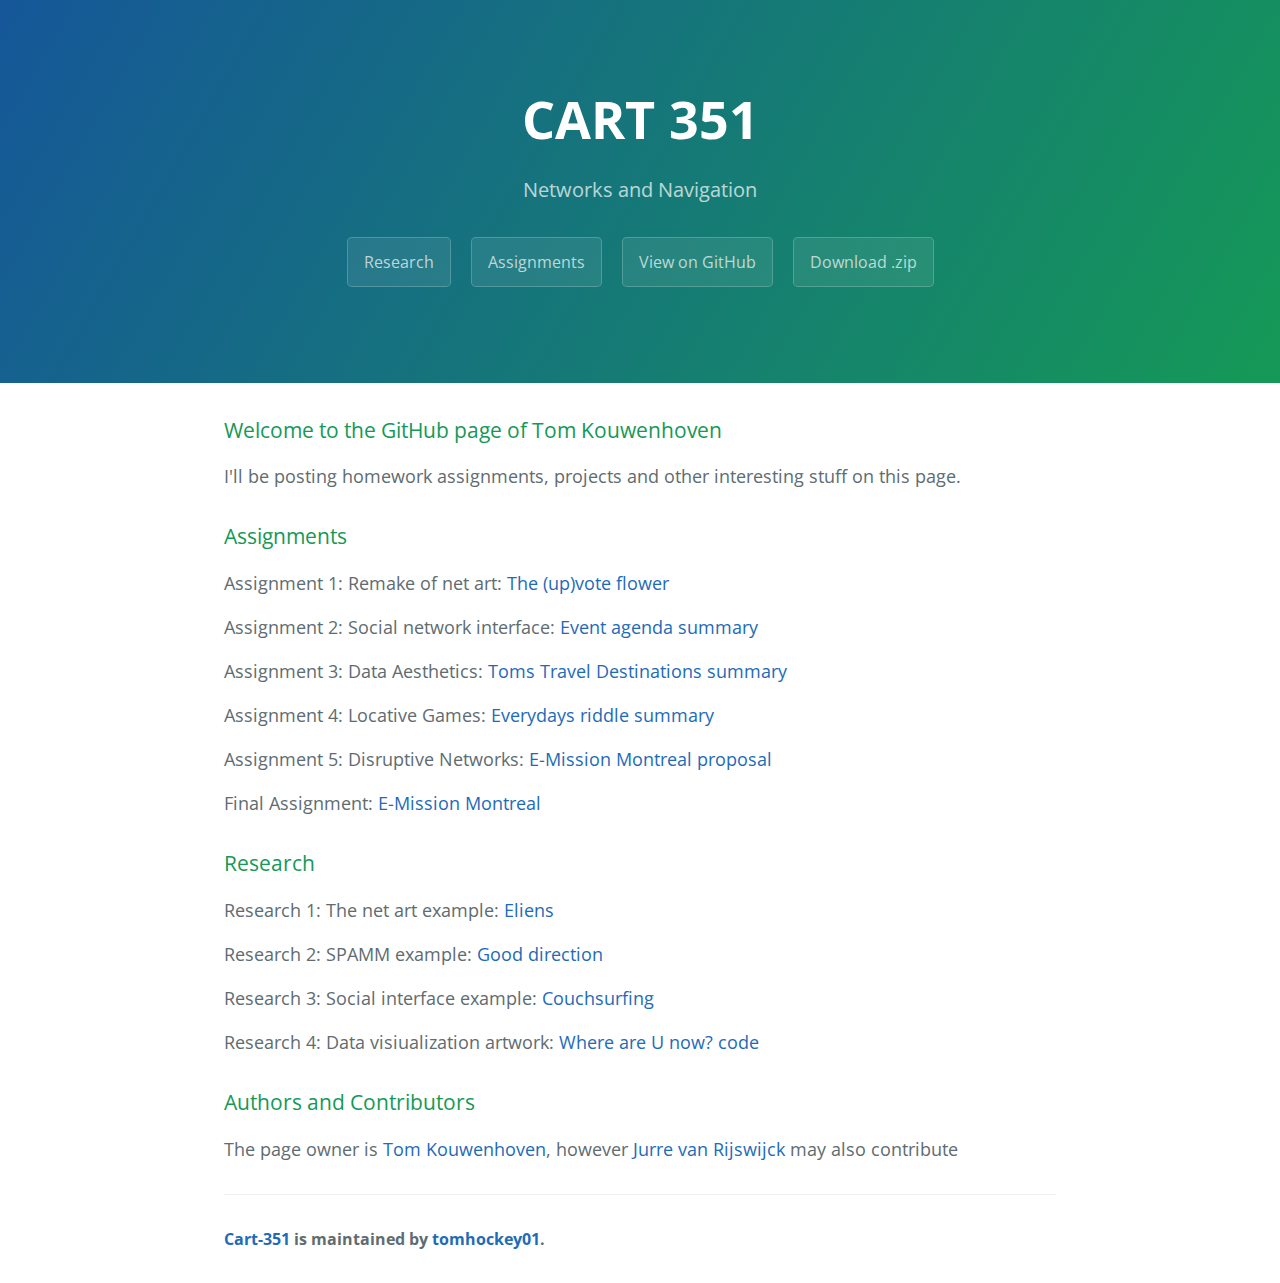
<file: index.html>
<!DOCTYPE html>
<html lang="en-us">
  <head>
    <meta charset="UTF-8">
    <title>CART-351 Networks and Navigation</title>
    <meta name="viewport" content="width=device-width, initial-scale=1">
    <link rel="stylesheet" type="text/css" href="stylesheets/normalize.css" media="screen">
    <link href='https://fonts.googleapis.com/css?family=Open+Sans:400,700' rel='stylesheet' type='text/css'>
    <link rel="stylesheet" type="text/css" href="stylesheets/stylesheet.css" media="screen">
    <link rel="stylesheet" type="text/css" href="stylesheets/github-light.css" media="screen">
  </head>
  <body>
    <section class="page-header">
      <h1 class="project-name">CART 351</h1>
      <h2 class="project-tagline">Networks and Navigation</h2>
      <a href="#research" class="btn">Research</a>
      <a href="#Assignments" class="btn">Assignments</a>
      <a href="https://github.com/tomhockey01/CART-351" class="btn">View on GitHub</a>
      <a href="https://github.com/tomhockey01/CART-351/zipball/master" class="btn">Download .zip</a>
    </section>

    <section class="main-content">
      <h3>
<a id="welcome-to-the-github-page-of-tom-kouwenhoven" class="anchor" href="#welcome-to-the-github-page-of-tom-kouwenhoven" aria-hidden="true"><span aria-hidden="true" class="octicon octicon-link"></span></a>Welcome to the GitHub page of Tom Kouwenhoven</h3>

<p>I'll be posting homework assignments, projects and other interesting stuff on this page.</p>

<h3>
<a id="Assignments" class="anchor" href="#Assignment" aria-hidden="true"><span aria-hidden="true" class="octicon octicon-link"></span></a>Assignments</h3>

  <p>Assignment 1: Remake of net art: <a href="https://jvanrijswijck.github.io/CART351/Assignment1/index.html">The (up)vote flower</a> </p>
        <p>Assignment 2: Social network interface: <a href="Assignment2/index.html">Event agenda</a> <a href="Assignment2/Summary_Assignment2.pdf">summary</a></p>
        <p>Assignment 3: Data Aesthetics: <a href="https://github.com/tomhockey01/CART-351/blob/master/Assignment_3/Ass3.php">Toms Travel Destinations</a> <a href="Assignment_3/Assignment%203.pdf">summary</a></p>
        
        <p>Assignment 4: Locative Games: <a href="Assignment_4/index.html">Everydays riddle</a> <a href="Assignment_4/Summary_assignment%204.pdf">summary</a> </p>
<p>Assignment 5: Disruptive Networks: <a href="https://jvanrijswijck.github.io/CART351/Assignment5/proposal.pdf">E-Mission Montreal proposal</a></p>
<p>Final Assignment: <a href="http://bikingmontreal.freekboelders.nl/index.php">E-Mission Montreal</a></p>      

        
        <h3>
<a id="research" class="anchor" href="#research" aria-hidden="true"><span aria-hidden="true" class="octicon octicon-link"></span></a>Research</h3>

  <p>Research 1: The net art example: <a href="http://ar.eliens.net">Eliens</a> </p>
        <p>Research 2: SPAMM example: <a href="http://www.sittes.net/there/">Good direction</a></p>
        <p>Research 3: Social interface example: <a href="https://www.couchsurfing.com">Couchsurfing</a></p>
        <p>Research 4: Data visiualization artwork: <a href="https://flowingdata.com/2015/08/25/making-a-hit-song-with-bieber-diplo-and-skrillex/"> Where are U now?</a>
        <a href="https://github.com/tomhockey01/CART-351/blob/master/if_else.php">code</a></p>

<h3>
<a id="authors-and-contributors" class="anchor" href="#authors-and-contributors" aria-hidden="true"><span aria-hidden="true" class="octicon octicon-link"></span></a>Authors and Contributors</h3>

<p>The page owner is <a href="https://github.com/tomhockey01">Tom Kouwenhoven</a>, however <a href="https://github.com/jvanrijswijck">Jurre van Rijswijck</a> may also contribute</p>

      <footer class="site-footer">
        <span class="site-footer-owner"><a href="https://github.com/tomhockey01/CART-351">Cart-351</a> is maintained by <a href="https://github.com/tomhockey01">tomhockey01</a>.</span>

      </footer>

    </section>

  
  </body>
</html>
</file>
<file: stylesheets/stylesheet.css>
* {
  box-sizing: border-box; }

body {
  padding: 0;
  margin: 0;
  font-family: "Open Sans", "Helvetica Neue", Helvetica, Arial, sans-serif;
  font-size: 16px;
  line-height: 1.5;
  color: #606c71; }

a {
  color: #1e6bb8;
  text-decoration: none; }
  a:hover {
    text-decoration: underline; }

.btn {
  display: inline-block;
  margin-bottom: 1rem;
  color: rgba(255, 255, 255, 0.7);
  background-color: rgba(255, 255, 255, 0.08);
  border-color: rgba(255, 255, 255, 0.2);
  border-style: solid;
  border-width: 1px;
  border-radius: 0.3rem;
  transition: color 0.2s, background-color 0.2s, border-color 0.2s; }
  .btn + .btn {
    margin-left: 1rem; }

.btn:hover {
  color: rgba(255, 255, 255, 0.8);
  text-decoration: none;
  background-color: rgba(255, 255, 255, 0.2);
  border-color: rgba(255, 255, 255, 0.3); }

@media screen and (min-width: 64em) {
  .btn {
    padding: 0.75rem 1rem; } }

@media screen and (min-width: 42em) and (max-width: 64em) {
  .btn {
    padding: 0.6rem 0.9rem;
    font-size: 0.9rem; } }

@media screen and (max-width: 42em) {
  .btn {
    display: block;
    width: 100%;
    padding: 0.75rem;
    font-size: 0.9rem; }
    .btn + .btn {
      margin-top: 1rem;
      margin-left: 0; } }

.page-header {
  color: #fff;
  text-align: center;
  background-color: #159957;
  background-image: linear-gradient(120deg, #155799, #159957); }

@media screen and (min-width: 64em) {
  .page-header {
    padding: 5rem 6rem; } }

@media screen and (min-width: 42em) and (max-width: 64em) {
  .page-header {
    padding: 3rem 4rem; } }

@media screen and (max-width: 42em) {
  .page-header {
    padding: 2rem 1rem; } }

.project-name {
  margin-top: 0;
  margin-bottom: 0.1rem; }

@media screen and (min-width: 64em) {
  .project-name {
    font-size: 3.25rem; } }

@media screen and (min-width: 42em) and (max-width: 64em) {
  .project-name {
    font-size: 2.25rem; } }

@media screen and (max-width: 42em) {
  .project-name {
    font-size: 1.75rem; } }

.project-tagline {
  margin-bottom: 2rem;
  font-weight: normal;
  opacity: 0.7; }

@media screen and (min-width: 64em) {
  .project-tagline {
    font-size: 1.25rem; } }

@media screen and (min-width: 42em) and (max-width: 64em) {
  .project-tagline {
    font-size: 1.15rem; } }

@media screen and (max-width: 42em) {
  .project-tagline {
    font-size: 1rem; } }

.main-content :first-child {
  margin-top: 0; }
.main-content img {
  max-width: 100%; }
.main-content h1, .main-content h2, .main-content h3, .main-content h4, .main-content h5, .main-content h6 {
  margin-top: 2rem;
  margin-bottom: 1rem;
  font-weight: normal;
  color: #159957; }
.main-content p {
  margin-bottom: 1em; }
.main-content code {
  padding: 2px 4px;
  font-family: Consolas, "Liberation Mono", Menlo, Courier, monospace;
  font-size: 0.9rem;
  color: #383e41;
  background-color: #f3f6fa;
  border-radius: 0.3rem; }
.main-content pre {
  padding: 0.8rem;
  margin-top: 0;
  margin-bottom: 1rem;
  font: 1rem Consolas, "Liberation Mono", Menlo, Courier, monospace;
  color: #567482;
  word-wrap: normal;
  background-color: #f3f6fa;
  border: solid 1px #dce6f0;
  border-radius: 0.3rem; }
  .main-content pre > code {
    padding: 0;
    margin: 0;
    font-size: 0.9rem;
    color: #567482;
    word-break: normal;
    white-space: pre;
    background: transparent;
    border: 0; }
.main-content .highlight {
  margin-bottom: 1rem; }
  .main-content .highlight pre {
    margin-bottom: 0;
    word-break: normal; }
.main-content .highlight pre, .main-content pre {
  padding: 0.8rem;
  overflow: auto;
  font-size: 0.9rem;
  line-height: 1.45;
  border-radius: 0.3rem; }
.main-content pre code, .main-content pre tt {
  display: inline;
  max-width: initial;
  padding: 0;
  margin: 0;
  overflow: initial;
  line-height: inherit;
  word-wrap: normal;
  background-color: transparent;
  border: 0; }
  .main-content pre code:before, .main-content pre code:after, .main-content pre tt:before, .main-content pre tt:after {
    content: normal; }
.main-content ul, .main-content ol {
  margin-top: 0; }
.main-content blockquote {
  padding: 0 1rem;
  margin-left: 0;
  color: #819198;
  border-left: 0.3rem solid #dce6f0; }
  .main-content blockquote > :first-child {
    margin-top: 0; }
  .main-content blockquote > :last-child {
    margin-bottom: 0; }
.main-content table {
  display: block;
  width: 100%;
  overflow: auto;
  word-break: normal;
  word-break: keep-all; }
  .main-content table th {
    font-weight: bold; }
  .main-content table th, .main-content table td {
    padding: 0.5rem 1rem;
    border: 1px solid #e9ebec; }
.main-content dl {
  padding: 0; }
  .main-content dl dt {
    padding: 0;
    margin-top: 1rem;
    font-size: 1rem;
    font-weight: bold; }
  .main-content dl dd {
    padding: 0;
    margin-bottom: 1rem; }
.main-content hr {
  height: 2px;
  padding: 0;
  margin: 1rem 0;
  background-color: #eff0f1;
  border: 0; }

@media screen and (min-width: 64em) {
  .main-content {
    max-width: 64rem;
    padding: 2rem 6rem;
    margin: 0 auto;
    font-size: 1.1rem; } }

@media screen and (min-width: 42em) and (max-width: 64em) {
  .main-content {
    padding: 2rem 4rem;
    font-size: 1.1rem; } }

@media screen and (max-width: 42em) {
  .main-content {
    padding: 2rem 1rem;
    font-size: 1rem; } }

.site-footer {
  padding-top: 2rem;
  margin-top: 2rem;
  border-top: solid 1px #eff0f1; }

.site-footer-owner {
  display: block;
  font-weight: bold; }

.site-footer-credits {
  color: #819198; }

@media screen and (min-width: 64em) {
  .site-footer {
    font-size: 1rem; } }

@media screen and (min-width: 42em) and (max-width: 64em) {
  .site-footer {
    font-size: 1rem; } }

@media screen and (max-width: 42em) {
  .site-footer {
    font-size: 0.9rem; } }
</file>
<file: stylesheets/github-light.css>
/*
The MIT License (MIT)

Copyright (c) 2016 GitHub, Inc.

Permission is hereby granted, free of charge, to any person obtaining a copy
of this software and associated documentation files (the "Software"), to deal
in the Software without restriction, including without limitation the rights
to use, copy, modify, merge, publish, distribute, sublicense, and/or sell
copies of the Software, and to permit persons to whom the Software is
furnished to do so, subject to the following conditions:

The above copyright notice and this permission notice shall be included in all
copies or substantial portions of the Software.

THE SOFTWARE IS PROVIDED "AS IS", WITHOUT WARRANTY OF ANY KIND, EXPRESS OR
IMPLIED, INCLUDING BUT NOT LIMITED TO THE WARRANTIES OF MERCHANTABILITY,
FITNESS FOR A PARTICULAR PURPOSE AND NONINFRINGEMENT. IN NO EVENT SHALL THE
AUTHORS OR COPYRIGHT HOLDERS BE LIABLE FOR ANY CLAIM, DAMAGES OR OTHER
LIABILITY, WHETHER IN AN ACTION OF CONTRACT, TORT OR OTHERWISE, ARISING FROM,
OUT OF OR IN CONNECTION WITH THE SOFTWARE OR THE USE OR OTHER DEALINGS IN THE
SOFTWARE.

*/

.pl-c /* comment */ {
  color: #969896;
}

.pl-c1 /* constant, variable.other.constant, support, meta.property-name, support.constant, support.variable, meta.module-reference, markup.raw, meta.diff.header */,
.pl-s .pl-v /* string variable */ {
  color: #0086b3;
}

.pl-e /* entity */,
.pl-en /* entity.name */ {
  color: #795da3;
}

.pl-smi /* variable.parameter.function, storage.modifier.package, storage.modifier.import, storage.type.java, variable.other */,
.pl-s .pl-s1 /* string source */ {
  color: #333;
}

.pl-ent /* entity.name.tag */ {
  color: #63a35c;
}

.pl-k /* keyword, storage, storage.type */ {
  color: #a71d5d;
}

.pl-s /* string */,
.pl-pds /* punctuation.definition.string, string.regexp.character-class */,
.pl-s .pl-pse .pl-s1 /* string punctuation.section.embedded source */,
.pl-sr /* string.regexp */,
.pl-sr .pl-cce /* string.regexp constant.character.escape */,
.pl-sr .pl-sre /* string.regexp source.ruby.embedded */,
.pl-sr .pl-sra /* string.regexp string.regexp.arbitrary-repitition */ {
  color: #183691;
}

.pl-v /* variable */ {
  color: #ed6a43;
}

.pl-id /* invalid.deprecated */ {
  color: #b52a1d;
}

.pl-ii /* invalid.illegal */ {
  color: #f8f8f8;
  background-color: #b52a1d;
}

.pl-sr .pl-cce /* string.regexp constant.character.escape */ {
  font-weight: bold;
  color: #63a35c;
}

.pl-ml /* markup.list */ {
  color: #693a17;
}

.pl-mh /* markup.heading */,
.pl-mh .pl-en /* markup.heading entity.name */,
.pl-ms /* meta.separator */ {
  font-weight: bold;
  color: #1d3e81;
}

.pl-mq /* markup.quote */ {
  color: #008080;
}

.pl-mi /* markup.italic */ {
  font-style: italic;
  color: #333;
}

.pl-mb /* markup.bold */ {
  font-weight: bold;
  color: #333;
}

.pl-md /* markup.deleted, meta.diff.header.from-file */ {
  color: #bd2c00;
  background-color: #ffecec;
}

.pl-mi1 /* markup.inserted, meta.diff.header.to-file */ {
  color: #55a532;
  background-color: #eaffea;
}

.pl-mdr /* meta.diff.range */ {
  font-weight: bold;
  color: #795da3;
}

.pl-mo /* meta.output */ {
  color: #1d3e81;
}
</file>
